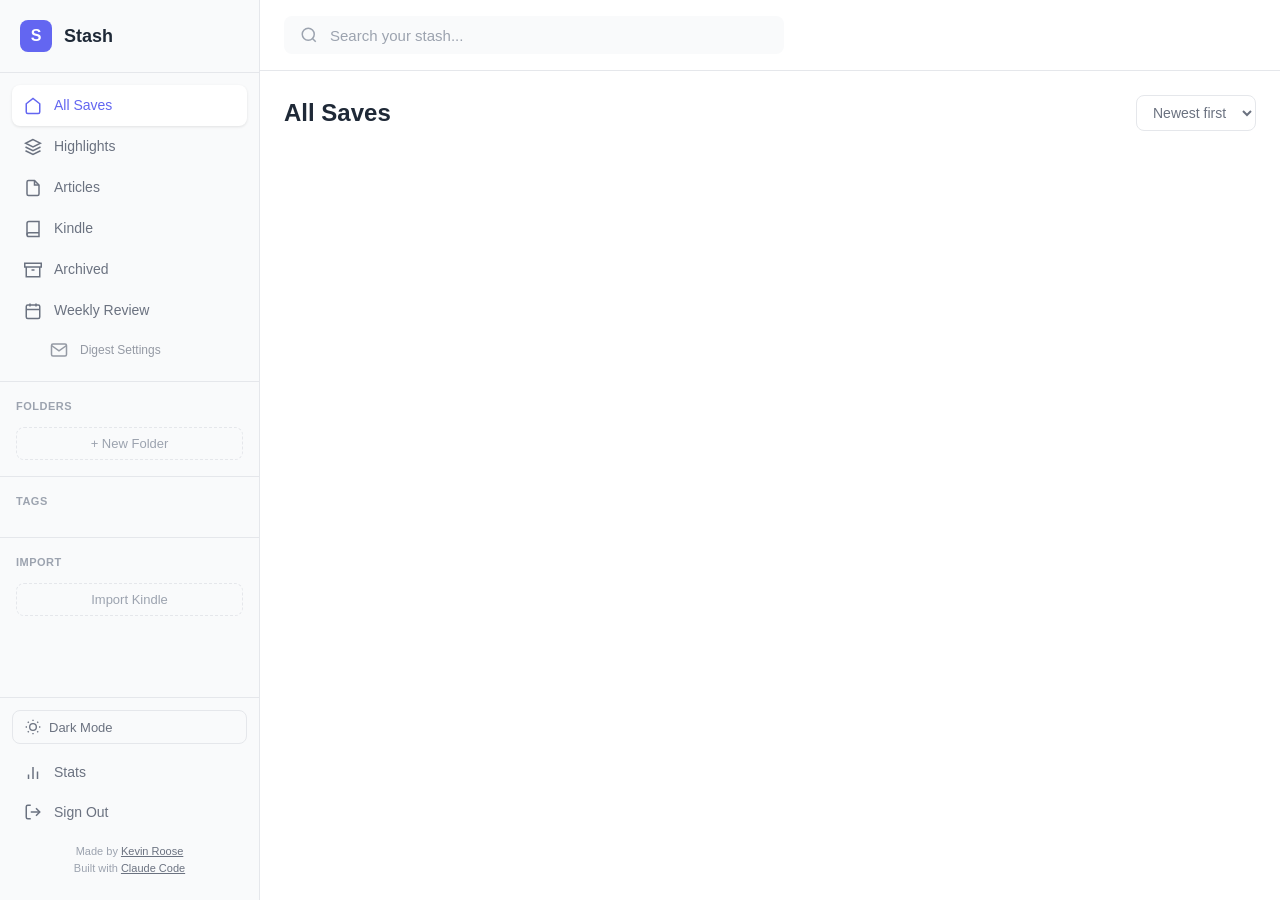
<file: web/index.html>
<!DOCTYPE html>
<html lang="en">
<head>
  <meta charset="UTF-8">
  <meta name="viewport" content="width=device-width, initial-scale=1.0, viewport-fit=cover">
  <meta name="theme-color" content="#6366f1">
  <meta name="description" content="Your personal reading stash">

  <title>Stash</title>

  <!-- PWA -->
  <link rel="manifest" href="manifest.json">
  <link rel="apple-touch-icon" href="icons/icon192.png">

  <!-- Apply saved theme before render to prevent flash of light mode -->
  <script>(function(){const t=localStorage.getItem('stash-theme');if(t)document.documentElement.setAttribute('data-theme',t);})();</script>

  <!-- Styles -->
  <link rel="stylesheet" href="styles.css">

  <!-- Supabase (local copy for offline PWA support) -->
  <script src="supabase.js"></script>
  <!-- Markdown parser (local copy for offline PWA support) -->
  <script src="marked.min.js"></script>
</head>
<body>
  <div id="app">
    <!-- Auth Screen -->
    <div id="auth-screen" class="screen">
      <div class="auth-container">
        <div class="logo">
          <div class="logo-icon">S</div>
          <h1>Stash</h1>
          <p>Your personal reading stash</p>
        </div>

        <form id="auth-form">
          <input type="email" id="email" placeholder="Email" required>
          <input type="password" id="password" placeholder="Password" required>
          <button type="submit" class="btn primary" id="signin-btn">Sign In</button>
          <button type="button" class="btn secondary" id="signup-btn">Create Account</button>
        </form>
        <p id="auth-error" class="error"></p>
        <p id="auth-message" class="message"></p>
      </div>
    </div>

    <!-- Main App -->
    <div id="main-screen" class="screen hidden">
      <!-- Sidebar Overlay (for mobile) -->
      <div id="sidebar-overlay" class="sidebar-overlay"></div>

      <!-- Sidebar -->
      <aside class="sidebar">
        <div class="sidebar-header">
          <div class="logo-small">S</div>
          <span>Stash</span>
        </div>

        <nav class="nav">
          <a href="#" class="nav-item active" data-view="all">
            <svg width="18" height="18" viewBox="0 0 24 24" fill="none" stroke="currentColor" stroke-width="2">
              <path d="M3 9l9-7 9 7v11a2 2 0 0 1-2 2H5a2 2 0 0 1-2-2z"></path>
            </svg>
            All Saves
          </a>
          <a href="#" class="nav-item" data-view="highlights">
            <svg width="18" height="18" viewBox="0 0 24 24" fill="none" stroke="currentColor" stroke-width="2">
              <path d="M12 2L2 7l10 5 10-5-10-5z"></path>
              <path d="M2 17l10 5 10-5"></path>
              <path d="M2 12l10 5 10-5"></path>
            </svg>
            Highlights
          </a>
          <a href="#" class="nav-item" data-view="articles">
            <svg width="18" height="18" viewBox="0 0 24 24" fill="none" stroke="currentColor" stroke-width="2">
              <path d="M14 2H6a2 2 0 0 0-2 2v16a2 2 0 0 0 2 2h12a2 2 0 0 0 2-2V8z"></path>
              <polyline points="14 2 14 8 20 8"></polyline>
            </svg>
            Articles
          </a>
          <a href="#" class="nav-item" data-view="kindle">
            <svg width="18" height="18" viewBox="0 0 24 24" fill="none" stroke="currentColor" stroke-width="2">
              <path d="M4 19.5A2.5 2.5 0 0 1 6.5 17H20"></path>
              <path d="M6.5 2H20v20H6.5A2.5 2.5 0 0 1 4 19.5v-15A2.5 2.5 0 0 1 6.5 2z"></path>
            </svg>
            Kindle
          </a>
          <a href="#" class="nav-item" data-view="archived">
            <svg width="18" height="18" viewBox="0 0 24 24" fill="none" stroke="currentColor" stroke-width="2">
              <polyline points="21 8 21 21 3 21 3 8"></polyline>
              <rect x="1" y="3" width="22" height="5"></rect>
              <line x1="10" y1="12" x2="14" y2="12"></line>
            </svg>
            Archived
          </a>
          <a href="#" class="nav-item" data-view="weekly">
            <svg width="18" height="18" viewBox="0 0 24 24" fill="none" stroke="currentColor" stroke-width="2">
              <rect x="3" y="4" width="18" height="18" rx="2" ry="2"></rect>
              <line x1="16" y1="2" x2="16" y2="6"></line>
              <line x1="8" y1="2" x2="8" y2="6"></line>
              <line x1="3" y1="10" x2="21" y2="10"></line>
            </svg>
            Weekly Review
          </a>
          <button class="nav-item digest-settings-btn" id="digest-settings-btn">
            <svg width="18" height="18" viewBox="0 0 24 24" fill="none" stroke="currentColor" stroke-width="2">
              <path d="M4 4h16c1.1 0 2 .9 2 2v12c0 1.1-.9 2-2 2H4c-1.1 0-2-.9-2-2V6c0-1.1.9-2 2-2z"></path>
              <polyline points="22,6 12,13 2,6"></polyline>
            </svg>
            Digest Settings
          </button>
        </nav>

        <div class="nav-section">
          <h3>Folders</h3>
          <div id="folders-list"></div>
          <button class="add-folder-btn" id="add-folder-btn">+ New Folder</button>
        </div>

        <div class="nav-section">
          <h3>Tags</h3>
          <div id="tags-list" class="tags-cloud"></div>
        </div>

        <div class="nav-section">
          <h3>Import</h3>
          <button class="add-folder-btn" id="kindle-import-btn">Import Kindle</button>
        </div>

        <div class="sidebar-footer">
          <button class="theme-toggle" id="theme-toggle">
            <svg class="sun-icon" width="16" height="16" viewBox="0 0 24 24" fill="none" stroke="currentColor" stroke-width="2">
              <circle cx="12" cy="12" r="5"></circle>
              <line x1="12" y1="1" x2="12" y2="3"></line>
              <line x1="12" y1="21" x2="12" y2="23"></line>
              <line x1="4.22" y1="4.22" x2="5.64" y2="5.64"></line>
              <line x1="18.36" y1="18.36" x2="19.78" y2="19.78"></line>
              <line x1="1" y1="12" x2="3" y2="12"></line>
              <line x1="21" y1="12" x2="23" y2="12"></line>
              <line x1="4.22" y1="19.78" x2="5.64" y2="18.36"></line>
              <line x1="18.36" y1="5.64" x2="19.78" y2="4.22"></line>
            </svg>
            <svg class="moon-icon hidden" width="16" height="16" viewBox="0 0 24 24" fill="none" stroke="currentColor" stroke-width="2">
              <path d="M21 12.79A9 9 0 1 1 11.21 3 7 7 0 0 0 21 12.79z"></path>
            </svg>
            <span class="theme-label">Dark Mode</span>
          </button>
          <a href="#" class="nav-item" data-view="stats">
            <svg width="18" height="18" viewBox="0 0 24 24" fill="none" stroke="currentColor" stroke-width="2">
              <line x1="18" y1="20" x2="18" y2="10"></line>
              <line x1="12" y1="20" x2="12" y2="4"></line>
              <line x1="6" y1="20" x2="6" y2="14"></line>
            </svg>
            Stats
          </a>
          <button class="nav-item" id="signout-btn">
            <svg width="18" height="18" viewBox="0 0 24 24" fill="none" stroke="currentColor" stroke-width="2">
              <path d="M9 21H5a2 2 0 0 1-2-2V5a2 2 0 0 1 2-2h4"></path>
              <polyline points="16 17 21 12 16 7"></polyline>
              <line x1="21" y1="12" x2="9" y2="12"></line>
            </svg>
            Sign Out
          </button>
          <div class="credits">
            Made by <a href="https://kevinroose.com" target="_blank">Kevin Roose</a><br>
            Built with <a href="https://claude.ai/claude-code" target="_blank">Claude Code</a>
          </div>
        </div>
      </aside>

      <!-- Main Content -->
      <main class="main">
        <!-- Offline Banner -->
        <div id="offline-banner" class="offline-banner hidden">
          <svg width="16" height="16" viewBox="0 0 24 24" fill="none" stroke="currentColor" stroke-width="2">
            <line x1="1" y1="1" x2="23" y2="23"></line>
            <path d="M16.72 11.06A10.94 10.94 0 0 1 19 12.55"></path>
            <path d="M5 12.55a10.94 10.94 0 0 1 5.17-2.39"></path>
            <path d="M10.71 5.05A16 16 0 0 1 22.56 9"></path>
            <path d="M1.42 9a15.91 15.91 0 0 1 4.7-2.88"></path>
            <path d="M8.53 16.11a6 6 0 0 1 6.95 0"></path>
            <line x1="12" y1="20" x2="12.01" y2="20"></line>
          </svg>
          You're offline — showing cached saves
        </div>

        <!-- Header -->
        <header class="main-header">
          <div class="search-container">
            <svg width="18" height="18" viewBox="0 0 24 24" fill="none" stroke="currentColor" stroke-width="2">
              <circle cx="11" cy="11" r="8"></circle>
              <line x1="21" y1="21" x2="16.65" y2="16.65"></line>
            </svg>
            <input type="text" id="search-input" placeholder="Search your stash...">
          </div>
          <button class="btn icon" id="mobile-menu-btn">
            <svg width="20" height="20" viewBox="0 0 24 24" fill="none" stroke="currentColor" stroke-width="2">
              <line x1="3" y1="12" x2="21" y2="12"></line>
              <line x1="3" y1="6" x2="21" y2="6"></line>
              <line x1="3" y1="18" x2="21" y2="18"></line>
            </svg>
          </button>
        </header>

        <!-- Content Area -->
        <div class="content">
          <div class="content-header">
            <h2 id="view-title">All Saves</h2>
            <div class="view-controls">
              <select id="sort-select">
                <option value="created_at.desc">Newest first</option>
                <option value="created_at.asc">Oldest first</option>
                <option value="title.asc">Title A-Z</option>
              </select>
            </div>
          </div>

          <div id="saves-container" class="saves-grid">
            <!-- Saves will be loaded here -->
          </div>

          <div id="loading" class="loading hidden">
            <div class="spinner"></div>
          </div>

          <div id="empty-state" class="empty-state hidden">
            <div class="empty-icon">📚</div>
            <h3>No saves yet</h3>
            <p>Install the Chrome extension to start saving articles and highlights.</p>
          </div>
        </div>
      </main>

      <!-- Reading Pane (for viewing saved content) -->
      <aside id="reading-pane" class="reading-pane hidden">
        <div class="reading-header">
          <button class="btn icon" id="close-reading-btn">
            <svg width="20" height="20" viewBox="0 0 24 24" fill="none" stroke="currentColor" stroke-width="2">
              <line x1="18" y1="6" x2="6" y2="18"></line>
              <line x1="6" y1="6" x2="18" y2="18"></line>
            </svg>
          </button>
          <div class="reading-actions">
            <button class="btn icon" id="archive-btn" title="Archive">
              <svg width="18" height="18" viewBox="0 0 24 24" fill="none" stroke="currentColor" stroke-width="2">
                <polyline points="21 8 21 21 3 21 3 8"></polyline>
                <rect x="1" y="3" width="22" height="5"></rect>
              </svg>
            </button>
            <button class="btn icon" id="favorite-btn" title="Favorite">
              <svg width="18" height="18" viewBox="0 0 24 24" fill="none" stroke="currentColor" stroke-width="2">
                <path d="M20.84 4.61a5.5 5.5 0 0 0-7.78 0L12 5.67l-1.06-1.06a5.5 5.5 0 0 0-7.78 7.78l1.06 1.06L12 21.23l7.78-7.78 1.06-1.06a5.5 5.5 0 0 0 0-7.78z"></path>
              </svg>
            </button>
            <button class="btn icon" id="delete-btn" title="Delete">
              <svg width="18" height="18" viewBox="0 0 24 24" fill="none" stroke="currentColor" stroke-width="2">
                <polyline points="3 6 5 6 21 6"></polyline>
                <path d="M19 6v14a2 2 0 0 1-2 2H7a2 2 0 0 1-2-2V6m3 0V4a2 2 0 0 1 2-2h4a2 2 0 0 1 2 2v2"></path>
              </svg>
            </button>
            <button class="btn icon" id="text-size-btn" title="Change text size">
              <span id="text-size-label" style="font-size:13px;font-weight:700;letter-spacing:-0.5px;">A</span>
            </button>
            <a id="open-original-btn" href="#" target="_blank" class="btn icon" title="Open original">
              <svg width="18" height="18" viewBox="0 0 24 24" fill="none" stroke="currentColor" stroke-width="2">
                <path d="M18 13v6a2 2 0 0 1-2 2H5a2 2 0 0 1-2-2V8a2 2 0 0 1 2-2h6"></path>
                <polyline points="15 3 21 3 21 9"></polyline>
                <line x1="10" y1="14" x2="21" y2="3"></line>
              </svg>
            </a>
          </div>
        </div>
        <div class="reading-progress-bar">
          <div class="reading-progress-fill" id="reading-progress-fill"></div>
        </div>
        <div class="reading-content" id="reading-content">
          <div id="reading-meta" class="reading-meta"></div>
          <!-- Audio Player -->
          <div id="audio-player" class="audio-player hidden">
            <button class="audio-play-btn" id="audio-play-btn" title="Play audio">
              <svg class="play-icon" width="20" height="20" viewBox="0 0 24 24" fill="currentColor">
                <polygon points="5 3 19 12 5 21 5 3"></polygon>
              </svg>
              <svg class="pause-icon hidden" width="20" height="20" viewBox="0 0 24 24" fill="currentColor">
                <rect x="6" y="4" width="4" height="16"></rect>
                <rect x="14" y="4" width="4" height="16"></rect>
              </svg>
            </button>
            <div class="audio-progress-container">
              <div class="audio-time" id="audio-current">0:00</div>
              <div class="audio-progress-bar" id="audio-progress-bar">
                <div class="audio-progress" id="audio-progress"></div>
              </div>
              <div class="audio-time" id="audio-duration">0:00</div>
            </div>
            <select class="audio-speed" id="audio-speed" title="Playback speed">
              <option value="0.75">0.75x</option>
              <option value="1" selected>1x</option>
              <option value="1.25">1.25x</option>
              <option value="1.5">1.5x</option>
              <option value="2">2x</option>
            </select>
          </div>
          <div id="audio-generating" class="audio-generating hidden">
            <div class="audio-generating-spinner"></div>
            <span>Generating audio...</span>
          </div>
          <h1 id="reading-title"></h1>
          <div id="reading-body" class="reading-body"></div>
        </div>
        <div class="reading-tags">
          <div id="reading-tags-list"></div>
          <button class="add-tag-btn" id="add-tag-btn">+ Add tag</button>
        </div>
      </aside>
    </div>

    <!-- Stats Screen -->
    <div id="stats-screen" class="screen hidden">
      <!-- Will be populated by JS -->
    </div>

    <!-- Kindle Import Modal -->
    <div id="kindle-import-modal" class="modal hidden">
      <div class="modal-overlay"></div>
      <div class="modal-content">
        <div class="modal-header">
          <h2>Import Kindle Highlights</h2>
          <button class="btn icon modal-close-btn">
            <svg width="20" height="20" viewBox="0 0 24 24" fill="none" stroke="currentColor" stroke-width="2">
              <line x1="18" y1="6" x2="6" y2="18"></line>
              <line x1="6" y1="6" x2="18" y2="18"></line>
            </svg>
          </button>
        </div>
        <div class="modal-body">
          <div id="kindle-dropzone" class="dropzone">
            <div class="dropzone-content">
              <svg width="48" height="48" viewBox="0 0 24 24" fill="none" stroke="currentColor" stroke-width="1.5">
                <path d="M21 15v4a2 2 0 0 1-2 2H5a2 2 0 0 1-2-2v-4"></path>
                <polyline points="17 8 12 3 7 8"></polyline>
                <line x1="12" y1="3" x2="12" y2="15"></line>
              </svg>
              <p>Drag and drop your <strong>My Clippings.txt</strong> file here</p>
              <span class="dropzone-hint">or click to browse</span>
            </div>
            <input type="file" id="kindle-file-input" accept=".txt" hidden>
          </div>
          <p class="import-help">
            Find this file on your Kindle device at <code>/documents/My Clippings.txt</code>
          </p>
          <div id="kindle-import-preview" class="import-preview hidden">
            <div class="import-stats">
              <div class="import-stat">
                <span class="import-stat-value" id="import-total">0</span>
                <span class="import-stat-label">highlights found</span>
              </div>
              <div class="import-stat">
                <span class="import-stat-value" id="import-books">0</span>
                <span class="import-stat-label">books</span>
              </div>
              <div class="import-stat">
                <span class="import-stat-value" id="import-duplicates">0</span>
                <span class="import-stat-label">duplicates</span>
              </div>
            </div>
            <div class="import-books-list" id="import-books-list"></div>
          </div>
        </div>
        <div class="modal-footer hidden" id="kindle-import-footer">
          <button class="btn secondary" id="kindle-cancel-btn">Cancel</button>
          <button class="btn primary" id="kindle-confirm-btn">Import Highlights</button>
        </div>
      </div>
    </div>

    <!-- Digest Settings Modal -->
    <div id="digest-modal" class="modal hidden">
      <div class="modal-overlay"></div>
      <div class="modal-content digest-modal-content">
        <div class="modal-header">
          <h2>Weekly Digest Email</h2>
          <button class="btn icon modal-close-btn">
            <svg width="20" height="20" viewBox="0 0 24 24" fill="none" stroke="currentColor" stroke-width="2">
              <line x1="18" y1="6" x2="6" y2="18"></line>
              <line x1="6" y1="6" x2="18" y2="18"></line>
            </svg>
          </button>
        </div>
        <div class="modal-body">
          <p class="digest-description">Get a weekly email with summaries of everything you saved, plus random Kindle highlights to revisit.</p>

          <div class="digest-form">
            <div class="form-group">
              <label class="toggle-label">
                <input type="checkbox" id="digest-enabled">
                <span class="toggle-switch"></span>
                <span>Enable weekly digest</span>
              </label>
            </div>

            <div class="form-group" id="digest-options">
              <label for="digest-email">Email address</label>
              <input type="email" id="digest-email" placeholder="your@email.com">
            </div>

            <div class="form-group" id="digest-schedule-group">
              <label>Send every</label>
              <div class="schedule-row">
                <select id="digest-day">
                  <option value="0">Sunday</option>
                  <option value="1">Monday</option>
                  <option value="2">Tuesday</option>
                  <option value="3">Wednesday</option>
                  <option value="4">Thursday</option>
                  <option value="5">Friday</option>
                  <option value="6">Saturday</option>
                </select>
                <span>at</span>
                <select id="digest-hour">
                  <option value="6">6:00 AM</option>
                  <option value="7">7:00 AM</option>
                  <option value="8">8:00 AM</option>
                  <option value="9">9:00 AM</option>
                  <option value="10">10:00 AM</option>
                  <option value="11">11:00 AM</option>
                  <option value="12">12:00 PM</option>
                  <option value="17">5:00 PM</option>
                  <option value="18">6:00 PM</option>
                  <option value="19">7:00 PM</option>
                  <option value="20">8:00 PM</option>
                </select>
                <span class="timezone-hint">(UTC)</span>
              </div>
            </div>

            <div id="digest-status" class="digest-status hidden"></div>
          </div>
        </div>
        <div class="modal-footer">
          <button class="btn secondary" id="digest-cancel-btn">Cancel</button>
          <button class="btn primary" id="digest-save-btn">Save Settings</button>
        </div>
      </div>
    </div>
  </div>

  <!-- Config -->
  <script src="config.js"></script>
  <script src="app.js"></script>

  <!-- Register Service Worker -->
  <script>
    if ('serviceWorker' in navigator) {
      navigator.serviceWorker.register('/sw.js');
    }
  </script>
</body>
</html>
</file>
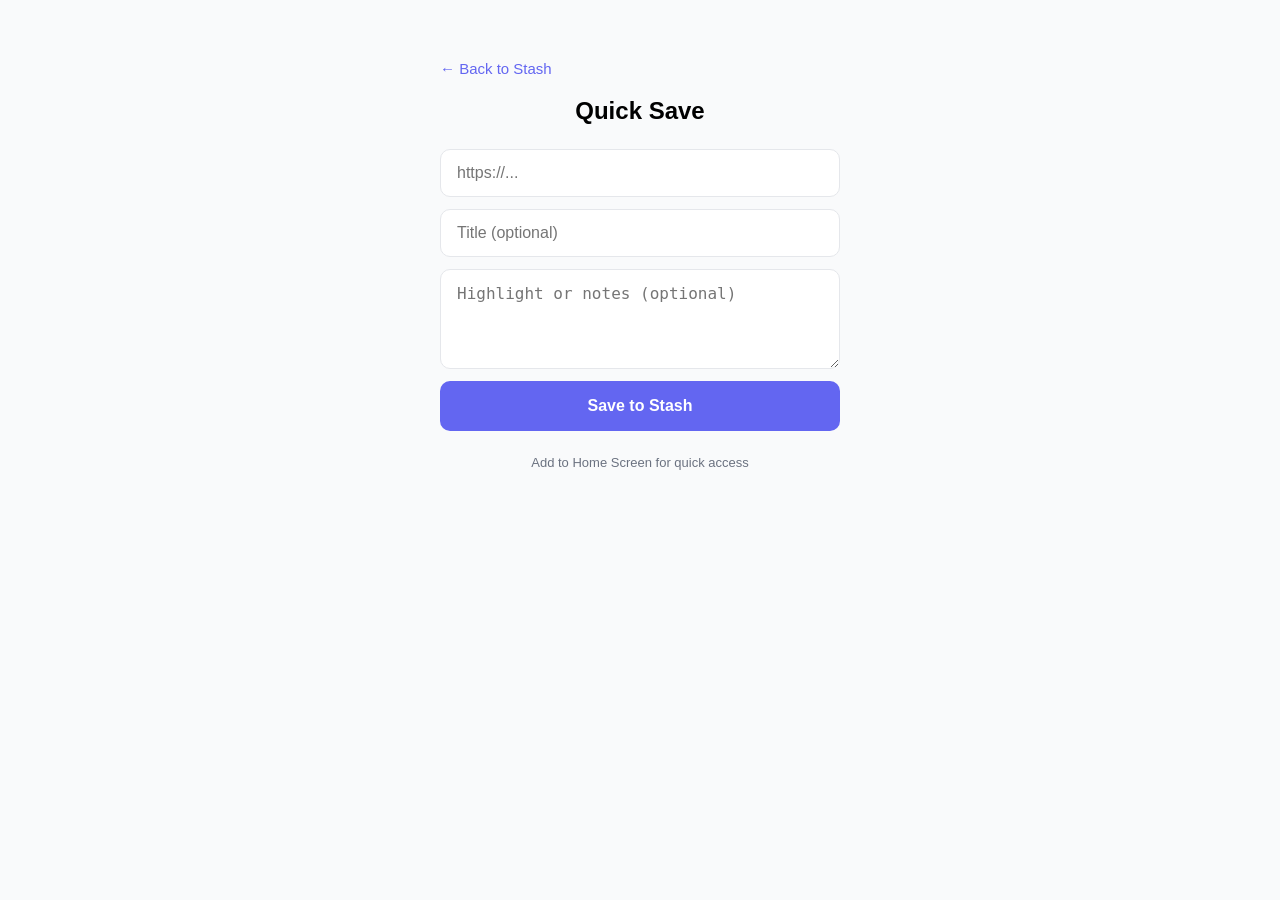
<file: web/save.html>
<!DOCTYPE html>
<html lang="en">
<head>
  <meta charset="UTF-8">
  <meta name="viewport" content="width=device-width, initial-scale=1.0">
  <meta name="apple-mobile-web-app-capable" content="yes">
  <meta name="apple-mobile-web-app-status-bar-style" content="black-translucent">
  <title>Quick Save - Stash</title>
  <script>(function(){const t=localStorage.getItem("stash-theme");if(t)document.documentElement.setAttribute("data-theme",t);})();</script>
  <style>
    * { margin: 0; padding: 0; box-sizing: border-box; }
    body {
      font-family: -apple-system, BlinkMacSystemFont, 'Segoe UI', Roboto, sans-serif;
      background: #f9fafb;
      min-height: 100vh;
      padding: 20px;
    }
    .container {
      max-width: 400px;
      margin: 0 auto;
      padding-top: 40px;
    }
    h1 {
      font-size: 24px;
      margin-bottom: 24px;
      text-align: center;
    }
    .form {
      display: flex;
      flex-direction: column;
      gap: 12px;
    }
    input, textarea {
      padding: 14px 16px;
      border: 1px solid #e5e7eb;
      border-radius: 10px;
      font-size: 16px;
      -webkit-appearance: none;
    }
    input:focus, textarea:focus {
      outline: none;
      border-color: #6366f1;
    }
    textarea {
      min-height: 100px;
      resize: vertical;
    }
    .btn {
      padding: 16px;
      background: #6366f1;
      color: white;
      border: none;
      border-radius: 10px;
      font-size: 16px;
      font-weight: 600;
      cursor: pointer;
      -webkit-appearance: none;
    }
    .btn:active { background: #4f46e5; }
    .btn:disabled { opacity: 0.6; }
    .status {
      text-align: center;
      padding: 12px;
      border-radius: 8px;
      margin-top: 16px;
      display: none;
    }
    .status.success {
      display: block;
      background: #d1fae5;
      color: #065f46;
    }
    .status.error {
      display: block;
      background: #fee2e2;
      color: #991b1b;
    }
    .back-link {
      display: none;
      text-align: center;
      margin-top: 16px;
    }
    .back-link a {
      color: #6366f1;
      text-decoration: none;
      font-size: 15px;
      font-weight: 500;
    }
    .hint {
      font-size: 13px;
      color: #6b7280;
      text-align: center;
      margin-top: 24px;
    }

    [data-theme='dark'] body { background: #1a1a2e; color: #e5e7eb; }
    [data-theme='dark'] input,
    [data-theme='dark'] textarea { background: #2d2d44; border-color: #4b4b6b; color: #e5e7eb; }
    [data-theme='dark'] .hint { color: #9ca3af; }
    [data-theme='dark'] .back-link a { color: #818cf8; }
  </style>
</head>
<body>
  <div class="container">
    <a href="#" onclick="event.preventDefault();window.location.replace('/?from=save');" style="display:inline-block;margin-bottom:20px;color:#6366f1;text-decoration:none;font-size:15px;font-weight:500;">← Back to Stash</a>
    <h1>Quick Save</h1>
    <form class="form" id="save-form">
      <input type="url" id="url" placeholder="https://..." required>
      <input type="text" id="title" placeholder="Title (optional)">
      <textarea id="highlight" placeholder="Highlight or notes (optional)"></textarea>
      <button type="submit" class="btn" id="save-btn">Save to Stash</button>
    </form>
    <div class="status" id="status"></div>
    <div class="back-link" id="back-link">
        <a href="#" onclick="event.preventDefault();window.location.replace('/?from=save');">← Back to Stash</a>
      </div>
      <p class="hint">Add to Home Screen for quick access</p>
  </div>

  <script>
    const CONFIG = {
      SUPABASE_URL: 'https://fczfjrgxytiwpokdklxm.supabase.co',
      SUPABASE_ANON_KEY: 'eyJhbGciOiJIUzI1NiIsInR5cCI6IkpXVCJ9.eyJpc3MiOiJzdXBhYmFzZSIsInJlZiI6ImZjemZqcmd4eXRpd3Bva2RrbHhtIiwicm9sZSI6ImFub24iLCJpYXQiOjE3NzMwNzA3NzcsImV4cCI6MjA4ODY0Njc3N30.Ag65xJZKYqC8FCG160f--Yx02BSl51sOPF-o6l0kAUo',
      USER_ID: '7dfa5d6e-040d-4494-89dc-d4a807568cec',
    };

    document.getElementById('save-form').addEventListener('submit', async (e) => {
      e.preventDefault();

      const btn = document.getElementById('save-btn');
      const status = document.getElementById('status');
      const url = document.getElementById('url').value.trim();
      const title = document.getElementById('title').value.trim();
      const highlight = document.getElementById('highlight').value.trim();

      btn.disabled = true;
      btn.textContent = 'Saving...';
      status.className = 'status';

      try {
        // If it's a highlight, save directly; otherwise use API route to fetch metadata
        if (highlight) {
          const res = await fetch(`${CONFIG.SUPABASE_URL}/rest/v1/saves`, {
            method: 'POST',
            headers: {
              'apikey': CONFIG.SUPABASE_ANON_KEY,
              'Authorization': `Bearer ${CONFIG.SUPABASE_ANON_KEY}`,
              'Content-Type': 'application/json',
              'Prefer': 'return=minimal',
            },
            body: JSON.stringify({
              user_id: CONFIG.USER_ID,
              url: url,
              title: title || new URL(url).hostname,
              site_name: new URL(url).hostname.replace('www.', ''),
              highlight: highlight,
              source: 'mobile-share',
            }),
          });
          if (!res.ok) throw new Error('Save failed');
        } else {
          // Server-side fetch + metadata extraction via Vercel API
          const res = await fetch('/api/save', {
            method: 'POST',
            headers: { 'Content-Type': 'application/json' },
            body: JSON.stringify({ url, title }),
          });
          if (!res.ok) throw new Error('Save failed');
          const result = await res.json();
          if (result.title && !title) document.getElementById('title').value = result.title;
        }

        status.textContent = 'Saved!';
        document.getElementById('back-link').style.display = 'block';
        status.className = 'status success';
        document.getElementById('url').value = '';
        document.getElementById('title').value = '';
        document.getElementById('highlight').value = '';
      } catch (err) {
        status.textContent = 'Failed to save. Check the URL.';
        status.className = 'status error';
      }

      btn.disabled = false;
      btn.textContent = 'Save to Stash';
    });

    // Pre-fill from Web Share Target query params (Android share sheet)
    const params = new URLSearchParams(window.location.search);
    const sharedUrl = params.get("url") || params.get("text") || "";
    const sharedTitle = params.get("title") || "";
    if (sharedUrl.startsWith("http")) document.getElementById("url").value = sharedUrl;
    if (sharedTitle) document.getElementById("title").value = sharedTitle;

    // Auto-paste from clipboard on focus (if permitted)
    document.getElementById('url').addEventListener('focus', async () => {
      const urlInput = document.getElementById('url');
      if (urlInput.value) return;
      try {
        const text = await navigator.clipboard.readText();
        if (text.startsWith('http')) {
          urlInput.value = text;
        }
      } catch (e) {}
    });
  </script>
</body>
</html>
</file>
<file: web/styles.css>
/* CSS Variables */
:root {
  --primary: #6366f1;
  --primary-dark: #4f46e5;
  --primary-light: #818cf8;
  --bg: #ffffff;
  --bg-secondary: #f9fafb;
  --bg-tertiary: #f3f4f6;
  --text: #1f2937;
  --text-secondary: #6b7280;
  --text-muted: #9ca3af;
  --border: #e5e7eb;
  --success: #10b981;
  --warning: #f59e0b;
  --danger: #ef4444;
  --shadow: 0 1px 3px rgba(0,0,0,0.1);
  --shadow-lg: 0 10px 40px rgba(0,0,0,0.1);
  --radius: 8px;
  --radius-lg: 12px;
  --sidebar-width: 260px;
  --reading-pane-width: 500px;
}

/* Dark Mode */
[data-theme="dark"] {
  --primary: #818cf8;
  --primary-dark: #6366f1;
  --primary-light: #a5b4fc;
  --bg: #111827;
  --bg-secondary: #1f2937;
  --bg-tertiary: #374151;
  --text: #f9fafb;
  --text-secondary: #d1d5db;
  --text-muted: #9ca3af;
  --border: #374151;
  --shadow: 0 1px 3px rgba(0,0,0,0.3);
  --shadow-lg: 0 10px 40px rgba(0,0,0,0.4);
}

[data-theme="dark"] .save-card,
[data-theme="dark"] .stat-card,
[data-theme="dark"] .kindle-book-card,
[data-theme="dark"] .modal-content {
  background: var(--bg-secondary);
}

[data-theme="dark"] .nav-item.active {
  background: var(--bg-tertiary);
}

[data-theme="dark"] .auth-container {
  background: var(--bg-secondary);
}

[data-theme="dark"] .view-controls select {
  background: var(--bg-secondary);
  color: var(--text);
}

[data-theme="dark"] .save-card-highlight {
  background: rgba(245, 158, 11, 0.2);
}

[data-theme="dark"] .kindle-highlight-snippet {
  background: rgba(245, 158, 11, 0.15);
}

[data-theme="dark"] .kindle-stats {
  background: linear-gradient(135deg, rgba(245, 158, 11, 0.2) 0%, rgba(251, 191, 36, 0.15) 100%);
}

[data-theme="dark"] .reading-pane {
  background: var(--bg);
}

/* Dark mode toggle button */
.theme-toggle {
  display: flex;
  align-items: center;
  gap: 8px;
  padding: 8px 12px;
  background: none;
  border: 1px solid var(--border);
  border-radius: var(--radius);
  color: var(--text-secondary);
  font-size: 13px;
  cursor: pointer;
  transition: all 0.15s;
  width: 100%;
  margin-bottom: 8px;
}

.theme-toggle:hover {
  background: var(--bg-tertiary);
  color: var(--text);
}

/* Reset */
*, *::before, *::after {
  margin: 0;
  padding: 0;
  box-sizing: border-box;
}

body {
  font-family: -apple-system, BlinkMacSystemFont, 'Segoe UI', Roboto, Oxygen, Ubuntu, sans-serif;
  font-size: 15px;
  color: var(--text);
  background: var(--bg);
  line-height: 1.5;
}

a {
  color: inherit;
  text-decoration: none;
}

button {
  font-family: inherit;
  cursor: pointer;
}

input, select {
  font-family: inherit;
  font-size: inherit;
}

.hidden {
  display: none !important;
}

/* Screens */
.screen {
  min-height: 100vh;
}

/* Auth Screen */
#auth-screen {
  display: flex;
  align-items: center;
  justify-content: center;
  background: linear-gradient(135deg, var(--primary) 0%, var(--primary-dark) 100%);
}

.auth-container {
  background: white;
  padding: 48px;
  border-radius: var(--radius-lg);
  box-shadow: var(--shadow-lg);
  width: 100%;
  max-width: 400px;
}

.logo {
  text-align: center;
  margin-bottom: 32px;
}

.logo-icon {
  width: 64px;
  height: 64px;
  background: var(--primary);
  color: white;
  font-size: 32px;
  font-weight: 700;
  border-radius: 16px;
  display: inline-flex;
  align-items: center;
  justify-content: center;
  margin-bottom: 16px;
}

.logo h1 {
  font-size: 28px;
  font-weight: 700;
  color: var(--text);
}

.logo p {
  color: var(--text-secondary);
  margin-top: 4px;
}

#auth-form {
  display: flex;
  flex-direction: column;
  gap: 12px;
}

#auth-form input {
  padding: 12px 16px;
  border: 1px solid var(--border);
  border-radius: var(--radius);
  font-size: 15px;
  transition: border-color 0.15s;
}

#auth-form input:focus {
  outline: none;
  border-color: var(--primary);
}

.error {
  color: var(--danger);
  font-size: 14px;
  margin-top: 12px;
  text-align: center;
}

.message {
  color: var(--success);
  font-size: 14px;
  margin-top: 12px;
  text-align: center;
}

/* Buttons */
.btn {
  display: inline-flex;
  align-items: center;
  justify-content: center;
  gap: 8px;
  padding: 12px 20px;
  border: none;
  border-radius: var(--radius);
  font-size: 15px;
  font-weight: 500;
  transition: all 0.15s;
}

.btn.primary {
  background: var(--primary);
  color: white;
}

.btn.primary:hover {
  background: var(--primary-dark);
}

.btn.secondary {
  background: var(--bg-tertiary);
  color: var(--text);
}

.btn.secondary:hover {
  background: var(--border);
}

.btn.icon {
  padding: 8px;
  background: transparent;
  color: var(--text-secondary);
}

.btn.icon:hover {
  background: var(--bg-tertiary);
  color: var(--text);
}

/* Main Screen Layout */
#main-screen {
  display: flex;
  height: 100vh;
  overflow: hidden;
}

/* Sidebar */
.sidebar {
  width: var(--sidebar-width);
  background: var(--bg-secondary);
  border-right: 1px solid var(--border);
  display: flex;
  flex-direction: column;
  flex-shrink: 0;
  overflow-y: auto;
}

.sidebar-header {
  display: flex;
  align-items: center;
  gap: 12px;
  padding: 20px;
  border-bottom: 1px solid var(--border);
}

.logo-small {
  width: 32px;
  height: 32px;
  background: var(--primary);
  color: white;
  font-size: 16px;
  font-weight: 700;
  border-radius: 8px;
  display: flex;
  align-items: center;
  justify-content: center;
}

.sidebar-header span {
  font-size: 18px;
  font-weight: 600;
}

/* Navigation */
.nav {
  padding: 12px;
}

.nav-item {
  display: flex;
  align-items: center;
  gap: 12px;
  padding: 10px 12px;
  border-radius: var(--radius);
  color: var(--text-secondary);
  transition: all 0.15s;
  border: none;
  background: none;
  width: 100%;
  text-align: left;
  font-size: 14px;
}

.nav-item:hover {
  background: var(--bg-tertiary);
  color: var(--text);
}

.nav-item.active {
  background: white;
  color: var(--primary);
  box-shadow: var(--shadow);
}

.nav-section {
  padding: 16px;
  border-top: 1px solid var(--border);
}

.nav-section h3 {
  font-size: 11px;
  font-weight: 600;
  text-transform: uppercase;
  letter-spacing: 0.5px;
  color: var(--text-muted);
  margin-bottom: 12px;
}

.add-folder-btn {
  display: block;
  width: 100%;
  padding: 8px;
  background: none;
  border: 1px dashed var(--border);
  border-radius: var(--radius);
  color: var(--text-muted);
  font-size: 13px;
  margin-top: 8px;
  transition: all 0.15s;
}

.add-folder-btn:hover {
  border-color: var(--primary);
  color: var(--primary);
}

.tags-cloud {
  display: flex;
  flex-wrap: wrap;
  gap: 6px;
}

.tag {
  display: inline-flex;
  align-items: center;
  padding: 4px 10px;
  background: var(--bg-tertiary);
  border-radius: 20px;
  font-size: 12px;
  color: var(--text-secondary);
  cursor: pointer;
  transition: all 0.15s;
}

.tag:hover {
  background: var(--primary);
  color: white;
}

.sidebar-footer {
  margin-top: auto;
  padding: 12px;
  border-top: 1px solid var(--border);
}

/* Main Content */
.main {
  flex: 1;
  display: flex;
  flex-direction: column;
  overflow: hidden;
}

.main-header {
  display: flex;
  align-items: center;
  gap: 16px;
  padding: 16px 24px;
  border-bottom: 1px solid var(--border);
}

.search-container {
  flex: 1;
  display: flex;
  align-items: center;
  gap: 12px;
  padding: 10px 16px;
  background: var(--bg-secondary);
  border-radius: var(--radius);
  max-width: 500px;
}

.search-container svg {
  color: var(--text-muted);
  flex-shrink: 0;
}

.search-container input {
  flex: 1;
  border: none;
  background: none;
  font-size: 15px;
  color: var(--text);
}

.search-container input:focus {
  outline: none;
}

.search-container input::placeholder {
  color: var(--text-muted);
}

#mobile-menu-btn {
  display: none;
}

/* Content Area */
.content {
  flex: 1;
  overflow-y: auto;
  padding: 24px;
}

.content-header {
  display: flex;
  align-items: center;
  justify-content: space-between;
  margin-bottom: 24px;
}

.content-header h2 {
  font-size: 24px;
  font-weight: 600;
}

.view-controls select {
  padding: 8px 12px;
  border: 1px solid var(--border);
  border-radius: var(--radius);
  background: white;
  font-size: 14px;
  color: var(--text-secondary);
}

/* Saves Grid */
.saves-grid {
  display: grid;
  grid-template-columns: repeat(auto-fill, minmax(300px, 1fr));
  gap: 16px;
}

.save-card {
  background: white;
  border: 1px solid var(--border);
  border-radius: var(--radius-lg);
  overflow: hidden;
  cursor: pointer;
  transition: all 0.15s;
}

.save-card:hover {
  box-shadow: var(--shadow-lg);
  transform: translateY(-2px);
}

.save-card.highlight {
  border-left: 4px solid var(--warning);
}

.save-card-image {
  width: 100%;
  height: 140px;
  background: var(--bg-tertiary);
  object-fit: cover;
}

.save-card-content {
  padding: 16px;
}

.save-card-site {
  font-size: 12px;
  color: var(--text-muted);
  margin-bottom: 8px;
  display: flex;
  align-items: center;
  gap: 6px;
}

.save-card-title {
  font-size: 16px;
  font-weight: 600;
  color: var(--text);
  margin-bottom: 8px;
  display: -webkit-box;
  -webkit-line-clamp: 2;
  -webkit-box-orient: vertical;
  overflow: hidden;
}

.save-card-excerpt {
  font-size: 14px;
  color: var(--text-secondary);
  display: -webkit-box;
  -webkit-line-clamp: 3;
  -webkit-box-orient: vertical;
  overflow: hidden;
}

.save-card-highlight {
  font-size: 15px;
  color: var(--text);
  font-style: italic;
  background: #fef3c7;
  padding: 12px;
  border-radius: var(--radius);
  margin-bottom: 12px;
}

.save-card-meta {
  display: flex;
  align-items: center;
  justify-content: space-between;
  margin-top: 12px;
  padding-top: 12px;
  border-top: 1px solid var(--border);
}

.save-card-date {
  font-size: 12px;
  color: var(--text-muted);
}

.save-card-tags {
  display: flex;
  gap: 4px;
}

/* Loading & Empty States */
.loading {
  display: flex;
  align-items: center;
  justify-content: center;
  padding: 48px;
}

.spinner {
  width: 32px;
  height: 32px;
  border: 3px solid var(--border);
  border-top-color: var(--primary);
  border-radius: 50%;
  animation: spin 0.8s linear infinite;
}

@keyframes spin {
  to { transform: rotate(360deg); }
}

.empty-state {
  text-align: center;
  padding: 64px 24px;
}

.empty-icon {
  font-size: 64px;
  margin-bottom: 16px;
}

.empty-state h3 {
  font-size: 20px;
  margin-bottom: 8px;
}

.empty-state p {
  color: var(--text-secondary);
}

/* Reading Pane */
.reading-pane {
  width: var(--reading-pane-width);
  background: white;
  border-left: 1px solid var(--border);
  display: flex;
  flex-direction: column;
  flex-shrink: 0;
}

.reading-header {
  display: flex;
  align-items: center;
  justify-content: space-between;
  padding: 16px;
  border-bottom: 1px solid var(--border);
}

.reading-actions {
  display: flex;
  gap: 4px;
}

.reading-content {
  flex: 1;
  overflow-y: auto;
  padding: 24px;
}

.reading-meta {
  font-size: 13px;
  color: var(--text-muted);
  margin-bottom: 16px;
}

/* Audio Player */
.audio-player {
  display: flex;
  align-items: center;
  gap: 12px;
  padding: 12px 16px;
  background: linear-gradient(135deg, #f0fdf4 0%, #dcfce7 100%);
  border-radius: var(--radius-lg);
  margin-bottom: 20px;
}

[data-theme="dark"] .audio-player {
  background: linear-gradient(135deg, rgba(16, 185, 129, 0.15) 0%, rgba(34, 197, 94, 0.1) 100%);
}

.audio-play-btn {
  width: 44px;
  height: 44px;
  border-radius: 50%;
  background: var(--primary);
  color: white;
  border: none;
  cursor: pointer;
  display: flex;
  align-items: center;
  justify-content: center;
  flex-shrink: 0;
  transition: all 0.15s;
}

.audio-play-btn:hover {
  background: var(--primary-dark);
  transform: scale(1.05);
}

.audio-play-btn svg.hidden {
  display: none;
}

.audio-progress-container {
  flex: 1;
  display: flex;
  align-items: center;
  gap: 10px;
}

.audio-progress-bar {
  flex: 1;
  height: 6px;
  background: rgba(0, 0, 0, 0.1);
  border-radius: 3px;
  cursor: pointer;
  position: relative;
}

.audio-progress {
  height: 100%;
  background: var(--primary);
  border-radius: 3px;
  width: 0%;
  transition: width 0.1s linear;
}

.audio-time {
  font-size: 12px;
  color: var(--text-secondary);
  font-variant-numeric: tabular-nums;
  min-width: 36px;
}

.audio-speed {
  padding: 4px 8px;
  border: 1px solid rgba(0, 0, 0, 0.1);
  border-radius: var(--radius);
  background: white;
  font-size: 12px;
  color: var(--text-secondary);
  cursor: pointer;
}

.audio-generating {
  display: flex;
  align-items: center;
  gap: 10px;
  padding: 12px 16px;
  background: linear-gradient(135deg, #fef3c7 0%, #fde68a 100%);
  border-radius: var(--radius-lg);
  margin-bottom: 20px;
  font-size: 14px;
  color: #92400e;
}

[data-theme="dark"] .audio-generating {
  background: linear-gradient(135deg, rgba(245, 158, 11, 0.2) 0%, rgba(251, 191, 36, 0.15) 100%);
  color: #fcd34d;
}

.audio-generating-spinner {
  width: 18px;
  height: 18px;
  border: 2px solid #fcd34d;
  border-top-color: #d97706;
  border-radius: 50%;
  animation: spin 0.8s linear infinite;
}

@media (max-width: 768px) {
  .audio-player {
    padding: 10px 12px;
    gap: 10px;
  }

  .audio-play-btn {
    width: 40px;
    height: 40px;
  }

  .audio-time {
    font-size: 11px;
    min-width: 32px;
  }

  .audio-speed {
    padding: 3px 6px;
    font-size: 11px;
  }
}

#reading-title {
  font-size: 28px;
  font-weight: 700;
  line-height: 1.3;
  margin-bottom: 24px;
}

.reading-body {
  font-size: var(--reading-font-size, 16px);
  line-height: 1.8;
  color: var(--text);
}

/* Text size variants applied to reading-content */
.reading-content.text-medium { --reading-font-size: 19px; }
.reading-content.text-large  { --reading-font-size: 22px; }

.reading-body p {
  margin-bottom: 16px;
}

.reading-body a {
  color: var(--primary);
  text-decoration: underline;
}

.reading-body a:hover {
  color: var(--primary-dark);
}

.reading-body strong {
  font-weight: 600;
}

.reading-body em {
  font-style: italic;
}

.reading-body code {
  background: var(--bg-tertiary);
  padding: 2px 6px;
  border-radius: 4px;
  font-family: 'SF Mono', Monaco, Consolas, monospace;
  font-size: 14px;
}

.reading-body pre {
  background: var(--bg-tertiary);
  padding: 16px;
  border-radius: var(--radius);
  overflow-x: auto;
  margin: 16px 0;
}

.reading-body pre code {
  background: none;
  padding: 0;
}

.reading-body blockquote {
  border-left: 4px solid var(--primary);
  padding-left: 16px;
  margin: 16px 0;
  color: var(--text-secondary);
  font-style: italic;
}

.reading-body ul, .reading-body ol {
  margin: 16px 0;
  padding-left: 24px;
}

.reading-body li {
  margin-bottom: 8px;
}

.reading-body h1, .reading-body h2, .reading-body h3,
.reading-body h4, .reading-body h5, .reading-body h6 {
  font-weight: 600;
  margin: 24px 0 12px;
  line-height: 1.3;
}

.reading-body h1 { font-size: 24px; }
.reading-body h2 { font-size: 20px; }
.reading-body h3 { font-size: 18px; }

.reading-body img {
  max-width: 100%;
  height: auto;
  border-radius: var(--radius);
  margin: 16px 0;
}

.save-card {
  position: relative;
}

.reading-tags {
  padding: 16px;
  border-top: 1px solid var(--border);
  display: flex;
  align-items: center;
  flex-wrap: wrap;
  gap: 8px;
}

.add-tag-btn {
  padding: 4px 12px;
  background: none;
  border: 1px dashed var(--border);
  border-radius: 20px;
  font-size: 12px;
  color: var(--text-muted);
}

.add-tag-btn:hover {
  border-color: var(--primary);
  color: var(--primary);
}

/* Mobile Responsive */
@media (max-width: 1024px) {
  .reading-pane {
    position: fixed;
    right: 0;
    top: 0;
    bottom: 0;
    z-index: 100;
    box-shadow: var(--shadow-lg);
  }
}

@media (max-width: 768px) {
  /* Prevent text size adjustment on rotation */
  html {
    -webkit-text-size-adjust: 100%;
  }

  /* Safe area for iPhone notch */
  body {
    padding: env(safe-area-inset-top) env(safe-area-inset-right) env(safe-area-inset-bottom) env(safe-area-inset-left);
  }

  .sidebar {
    position: fixed;
    left: -100%;
    top: 0;
    bottom: 0;
    z-index: 200;
    transition: left 0.3s;
    width: 85%;
    max-width: 320px;
  }

  .sidebar.open {
    left: 0;
  }

  /* Overlay when sidebar is open */
  .sidebar-overlay {
    position: fixed;
    inset: 0;
    background: rgba(0,0,0,0.5);
    z-index: 199;
    opacity: 0;
    visibility: hidden;
    transition: all 0.3s;
  }

  .sidebar-overlay.open {
    opacity: 1;
    visibility: visible;
  }

  #mobile-menu-btn {
    display: flex;
  }

  .main-header {
    padding: 12px 16px;
  }

  .search-container {
    padding: 8px 12px;
  }

  .content {
    padding: 16px;
  }

  .content-header {
    flex-direction: column;
    align-items: flex-start;
    gap: 12px;
    margin-bottom: 16px;
  }

  .content-header h2 {
    font-size: 20px;
  }

  .saves-grid {
    grid-template-columns: 1fr;
    gap: 12px;
  }

  .save-card-image {
    height: 120px;
  }

  .save-card-content {
    padding: 12px;
  }

  .save-card-title {
    font-size: 15px;
  }

  /* Full screen reading pane on mobile */
  .reading-pane {
    position: fixed;
    left: 0;
    right: 0;
    top: 0;
    bottom: 0;
    width: 100%;
    z-index: 300;
    transform: translateX(100%);
    transition: transform 0.3s ease;
  }

  .reading-pane.open {
    transform: translateX(0);
  }

  .reading-pane.hidden {
    display: flex !important;
    transform: translateX(100%);
  }

  .reading-header {
    padding: 12px 16px;
    padding-top: calc(12px + env(safe-area-inset-top));
  }

  .reading-content {
    padding: 16px;
    padding-bottom: calc(16px + env(safe-area-inset-bottom));
  }

  #reading-title {
    font-size: 22px;
    margin-bottom: 16px;
  }

  .reading-body {
    font-size: 17px;
    line-height: 1.7;
  }

  /* Larger touch targets */
  .btn.icon {
    padding: 12px;
    min-width: 44px;
    min-height: 44px;
  }

  .nav-item {
    padding: 14px 12px;
  }

  /* Auth screen mobile */
  .auth-container {
    padding: 32px 24px;
    margin: 16px;
  }

  .logo-icon {
    width: 56px;
    height: 56px;
    font-size: 28px;
  }

  .logo h1 {
    font-size: 24px;
  }
}

/* Extra small screens */
@media (max-width: 380px) {
  .content {
    padding: 12px;
  }

  .save-card-content {
    padding: 10px;
  }

  .reading-content {
    padding: 12px;
  }

  #reading-title {
    font-size: 20px;
  }
}

/* Stats Screen */
.stats-container {
  max-width: 1000px;
  margin: 0 auto;
  padding: 48px 24px;
}

.stats-header {
  display: flex;
  align-items: center;
  justify-content: space-between;
  margin-bottom: 32px;
}

.stats-cards {
  display: grid;
  grid-template-columns: repeat(auto-fit, minmax(200px, 1fr));
  gap: 16px;
  margin-bottom: 32px;
}

.stat-card {
  background: white;
  border: 1px solid var(--border);
  border-radius: var(--radius-lg);
  padding: 24px;
}

.stat-card-value {
  font-size: 36px;
  font-weight: 700;
  color: var(--primary);
}

.stat-card-label {
  font-size: 14px;
  color: var(--text-secondary);
  margin-top: 4px;
}

.stats-section {
  background: white;
  border: 1px solid var(--border);
  border-radius: var(--radius-lg);
  padding: 24px;
  margin-bottom: 24px;
}

.stats-section h3 {
  font-size: 18px;
  margin-bottom: 16px;
}

/* Modal */
.modal {
  position: fixed;
  inset: 0;
  z-index: 400;
  display: flex;
  align-items: center;
  justify-content: center;
  padding: 24px;
}

.modal-overlay {
  position: absolute;
  inset: 0;
  background: rgba(0, 0, 0, 0.5);
}

.modal-content {
  position: relative;
  background: white;
  border-radius: var(--radius-lg);
  box-shadow: var(--shadow-lg);
  width: 100%;
  max-width: 520px;
  max-height: 90vh;
  display: flex;
  flex-direction: column;
  animation: modalIn 0.2s ease;
}

@keyframes modalIn {
  from {
    opacity: 0;
    transform: scale(0.95);
  }
  to {
    opacity: 1;
    transform: scale(1);
  }
}

.modal-header {
  display: flex;
  align-items: center;
  justify-content: space-between;
  padding: 20px 24px;
  border-bottom: 1px solid var(--border);
}

.modal-header h2 {
  font-size: 18px;
  font-weight: 600;
}

.modal-body {
  padding: 24px;
  overflow-y: auto;
}

.modal-footer {
  display: flex;
  justify-content: flex-end;
  gap: 12px;
  padding: 16px 24px;
  border-top: 1px solid var(--border);
}

/* Digest Settings Modal */
.digest-modal-content {
  max-width: 420px;
}

.digest-description {
  color: var(--text-secondary);
  font-size: 14px;
  margin-bottom: 24px;
  line-height: 1.5;
}

.digest-form {
  display: flex;
  flex-direction: column;
  gap: 20px;
}

.digest-form .form-group {
  display: flex;
  flex-direction: column;
  gap: 8px;
}

.digest-form label {
  font-size: 14px;
  font-weight: 500;
  color: var(--text);
}

.digest-form input[type="email"] {
  padding: 10px 12px;
  border: 1px solid var(--border);
  border-radius: var(--radius);
  font-size: 14px;
  background: var(--bg);
  color: var(--text);
}

.digest-form input[type="email"]:focus {
  outline: none;
  border-color: var(--primary);
}

.digest-form select {
  padding: 8px 12px;
  border: 1px solid var(--border);
  border-radius: var(--radius);
  font-size: 14px;
  background: var(--bg);
  color: var(--text);
  cursor: pointer;
}

.schedule-row {
  display: flex;
  align-items: center;
  gap: 12px;
  flex-wrap: wrap;
}

.schedule-row span {
  color: var(--text-secondary);
  font-size: 14px;
}

.timezone-hint {
  font-size: 12px !important;
  color: var(--text-muted) !important;
}

/* Toggle Switch */
.toggle-label {
  display: flex;
  align-items: center;
  gap: 12px;
  cursor: pointer;
  font-weight: normal !important;
}

.toggle-label input {
  display: none;
}

.toggle-switch {
  position: relative;
  width: 44px;
  height: 24px;
  background: var(--border);
  border-radius: 12px;
  transition: background 0.2s;
  flex-shrink: 0;
}

.toggle-switch::after {
  content: '';
  position: absolute;
  top: 2px;
  left: 2px;
  width: 20px;
  height: 20px;
  background: white;
  border-radius: 50%;
  transition: transform 0.2s;
  box-shadow: 0 1px 3px rgba(0,0,0,0.2);
}

.toggle-label input:checked + .toggle-switch {
  background: var(--primary);
}

.toggle-label input:checked + .toggle-switch::after {
  transform: translateX(20px);
}

.digest-status {
  padding: 12px;
  border-radius: var(--radius);
  font-size: 13px;
  text-align: center;
}

.digest-status.success {
  background: rgba(16, 185, 129, 0.1);
  color: var(--success);
}

.digest-status.error {
  background: rgba(239, 68, 68, 0.1);
  color: var(--danger);
}

/* Digest settings button in nav */
.digest-settings-btn {
  margin-left: 26px;
  font-size: 12px;
  opacity: 0.7;
  border: none;
  background: none;
}

.digest-settings-btn:hover {
  opacity: 1;
}

#digest-options,
#digest-schedule-group {
  transition: opacity 0.2s;
}

#digest-options.disabled,
#digest-schedule-group.disabled {
  opacity: 0.5;
  pointer-events: none;
}

/* Dropzone */
.dropzone {
  border: 2px dashed var(--border);
  border-radius: var(--radius-lg);
  padding: 48px 24px;
  text-align: center;
  cursor: pointer;
  transition: all 0.15s;
}

.dropzone:hover,
.dropzone.dragover {
  border-color: var(--primary);
  background: rgba(99, 102, 241, 0.05);
}

.dropzone.dragover {
  border-style: solid;
}

.dropzone-content {
  display: flex;
  flex-direction: column;
  align-items: center;
  gap: 12px;
}

.dropzone-content svg {
  color: var(--text-muted);
}

.dropzone-content p {
  color: var(--text);
  font-size: 15px;
}

.dropzone-hint {
  font-size: 13px;
  color: var(--text-muted);
}

.import-help {
  margin-top: 16px;
  font-size: 13px;
  color: var(--text-muted);
  text-align: center;
}

.import-help code {
  background: var(--bg-tertiary);
  padding: 2px 6px;
  border-radius: 4px;
  font-family: monospace;
  font-size: 12px;
}

/* Import Preview */
.import-preview {
  margin-top: 24px;
  padding-top: 24px;
  border-top: 1px solid var(--border);
}

.import-stats {
  display: flex;
  justify-content: center;
  gap: 32px;
  margin-bottom: 24px;
}

.import-stat {
  text-align: center;
}

.import-stat-value {
  display: block;
  font-size: 28px;
  font-weight: 700;
  color: var(--primary);
}

.import-stat-label {
  font-size: 13px;
  color: var(--text-muted);
}

.import-books-list {
  max-height: 200px;
  overflow-y: auto;
  border: 1px solid var(--border);
  border-radius: var(--radius);
}

.import-book-item {
  display: flex;
  align-items: center;
  justify-content: space-between;
  padding: 12px 16px;
  border-bottom: 1px solid var(--border);
}

.import-book-item:last-child {
  border-bottom: none;
}

.import-book-title {
  font-size: 14px;
  font-weight: 500;
  color: var(--text);
}

.import-book-author {
  font-size: 12px;
  color: var(--text-muted);
}

.import-book-count {
  font-size: 13px;
  color: var(--text-secondary);
  background: var(--bg-tertiary);
  padding: 4px 10px;
  border-radius: 20px;
}

/* Import success state */
.dropzone.success {
  border-color: var(--success);
  background: rgba(16, 185, 129, 0.05);
}

.dropzone.success svg {
  color: var(--success);
}

/* Processing state */
.dropzone.processing {
  pointer-events: none;
  opacity: 0.7;
}

/* Kindle View Styles */
.kindle-stats {
  display: flex;
  align-items: center;
  gap: 32px;
  margin-bottom: 24px;
  padding: 20px;
  background: linear-gradient(135deg, #fef3c7 0%, #fde68a 100%);
  border-radius: var(--radius-lg);
}

.kindle-clear-btn {
  margin-left: auto;
  background: white;
  border: 1px solid #d97706;
  color: #92400e;
  font-size: 13px;
  padding: 8px 16px;
}

.kindle-clear-btn:hover {
  background: #fef3c7;
}

.kindle-stat {
  text-align: center;
}

.kindle-stat-value {
  display: block;
  font-size: 32px;
  font-weight: 700;
  color: #92400e;
}

.kindle-stat-label {
  font-size: 13px;
  color: #a16207;
}

.kindle-books-grid {
  display: grid;
  grid-template-columns: repeat(auto-fill, minmax(350px, 1fr));
  gap: 16px;
}

.kindle-book-card {
  background: white;
  border: 1px solid var(--border);
  border-radius: var(--radius-lg);
  padding: 20px;
  cursor: pointer;
  transition: all 0.15s;
}

.kindle-book-card:hover {
  box-shadow: var(--shadow-lg);
  transform: translateY(-2px);
}

.kindle-book-header {
  display: flex;
  align-items: flex-start;
  gap: 12px;
  margin-bottom: 16px;
}

.kindle-book-icon {
  font-size: 28px;
  flex-shrink: 0;
}

.kindle-book-icon-large {
  font-size: 48px;
  flex-shrink: 0;
}

.kindle-book-info {
  flex: 1;
  min-width: 0;
}

.kindle-book-title {
  font-size: 16px;
  font-weight: 600;
  color: var(--text);
  margin: 0 0 4px;
  display: -webkit-box;
  -webkit-line-clamp: 2;
  -webkit-box-orient: vertical;
  overflow: hidden;
}

.kindle-book-author {
  font-size: 13px;
  color: var(--text-secondary);
  margin: 0;
}

.kindle-book-count {
  background: var(--bg-tertiary);
  padding: 4px 12px;
  border-radius: 20px;
  font-size: 13px;
  font-weight: 600;
  color: var(--text-secondary);
  flex-shrink: 0;
}

.kindle-highlights-preview {
  display: flex;
  flex-direction: column;
  gap: 8px;
}

.kindle-highlight-snippet {
  font-size: 13px;
  color: var(--text-secondary);
  font-style: italic;
  padding: 10px 12px;
  background: #fffbeb;
  border-radius: var(--radius);
  border-left: 3px solid #f59e0b;
  display: -webkit-box;
  -webkit-line-clamp: 2;
  -webkit-box-orient: vertical;
  overflow: hidden;
  transition: background 0.15s;
}

.kindle-highlight-snippet:hover {
  background: #fef3c7;
}

.kindle-more-highlights {
  font-size: 12px;
  color: var(--text-muted);
  text-align: center;
  padding: 8px;
}

/* Book Detail View */
.kindle-book-detail {
  max-width: 800px;
}

.kindle-back-btn {
  margin-bottom: 24px;
}

.kindle-book-detail-header {
  display: flex;
  align-items: center;
  gap: 20px;
  margin-bottom: 32px;
  padding-bottom: 24px;
  border-bottom: 1px solid var(--border);
}

.kindle-book-detail-header h2 {
  font-size: 24px;
  font-weight: 600;
  margin: 0 0 4px;
}

.kindle-book-meta {
  font-size: 14px;
  color: var(--text-muted);
  margin-top: 8px;
}

.kindle-highlights-list {
  display: flex;
  flex-direction: column;
  gap: 16px;
}

.kindle-highlight-card {
  background: white;
  border: 1px solid var(--border);
  border-left: 4px solid #f59e0b;
  border-radius: var(--radius);
  padding: 20px;
  cursor: pointer;
  transition: all 0.15s;
}

.kindle-highlight-card:hover {
  box-shadow: var(--shadow);
  background: #fffbeb;
}

.kindle-highlight-text {
  font-size: 15px;
  line-height: 1.7;
  color: var(--text);
  font-style: italic;
}

.kindle-highlight-meta {
  margin-top: 12px;
  font-size: 12px;
  color: var(--text-muted);
}

@media (max-width: 768px) {
  .kindle-stats {
    gap: 24px;
    padding: 16px;
  }

  .kindle-stat-value {
    font-size: 24px;
  }

  .kindle-books-grid {
    grid-template-columns: 1fr;
    gap: 12px;
  }

  .kindle-book-card {
    padding: 16px;
  }

  .kindle-book-icon {
    font-size: 24px;
  }

  .kindle-book-title {
    font-size: 15px;
  }

  .kindle-book-detail-header {
    gap: 12px;
  }

  .kindle-book-icon-large {
    font-size: 36px;
  }

  .kindle-book-detail-header h2 {
    font-size: 20px;
  }

  .kindle-highlight-card {
    padding: 16px;
  }
}

@media (max-width: 768px) {
  .modal {
    padding: 16px;
  }

  .modal-content {
    max-height: 85vh;
  }

  .modal-header {
    padding: 16px;
  }

  .modal-body {
    padding: 16px;
  }

  .dropzone {
    padding: 32px 16px;
  }

  .import-stats {
    gap: 16px;
  }

  .import-stat-value {
    font-size: 24px;
  }
}

/* Reading Progress Bar */
.reading-progress-bar {
  position: sticky;
  top: 0;
  left: 0;
  right: 0;
  height: 3px;
  background: var(--border);
  z-index: 10;
}

.reading-progress-fill {
  height: 100%;
  background: var(--primary);
  width: 0%;
  transition: width 0.1s linear;
}

/* Credits */
.credits {
  padding: 12px 16px;
  font-size: 11px;
  color: var(--text-muted);
  text-align: center;
  line-height: 1.5;
}

.credits a {
  color: var(--text-secondary);
  text-decoration: underline;
}

.credits a:hover {
  color: var(--primary);
}

/* Weekly Digest Badge */
.digest-badge {
  display: inline-flex;
  align-items: center;
  gap: 6px;
  padding: 4px 10px;
  background: linear-gradient(135deg, var(--primary) 0%, var(--primary-dark) 100%);
  color: white;
  border-radius: 20px;
  font-size: 11px;
  font-weight: 500;
}

/* Digest Settings Modal */
.digest-settings {
  margin-top: 16px;
  padding: 16px;
  background: var(--bg-secondary);
  border-radius: var(--radius);
}

.digest-settings label {
  display: flex;
  align-items: center;
  gap: 12px;
  padding: 12px;
  cursor: pointer;
  border-radius: var(--radius);
  transition: background 0.15s;
}

.digest-settings label:hover {
  background: var(--bg-tertiary);
}

.digest-settings input[type="checkbox"] {
  width: 18px;
  height: 18px;
  accent-color: var(--primary);
}

.digest-email-input {
  width: 100%;
  padding: 12px;
  border: 1px solid var(--border);
  border-radius: var(--radius);
  font-size: 14px;
  margin-top: 12px;
}

.digest-email-input:focus {
  outline: none;
  border-color: var(--primary);
}

/* Weekly Review */
.weekly-review {
  max-width: 900px;
}

.weekly-header {
  margin-bottom: 32px;
}

.weekly-header h3 {
  font-size: 28px;
  font-weight: 700;
  margin-bottom: 4px;
}

.weekly-dates {
  color: var(--text-muted);
  font-size: 15px;
}

.weekly-stats {
  display: grid;
  grid-template-columns: repeat(4, 1fr);
  gap: 16px;
  margin-bottom: 32px;
}

.weekly-stat {
  background: linear-gradient(135deg, var(--primary) 0%, var(--primary-dark) 100%);
  color: white;
  padding: 24px;
  border-radius: var(--radius-lg);
  text-align: center;
}

.weekly-stat-value {
  display: block;
  font-size: 36px;
  font-weight: 700;
  line-height: 1;
  margin-bottom: 4px;
}

.weekly-stat-label {
  font-size: 13px;
  opacity: 0.9;
}

.weekly-section {
  margin-bottom: 24px;
}

.weekly-section h4 {
  font-size: 16px;
  font-weight: 600;
  margin-bottom: 12px;
  color: var(--text);
}

.weekly-sources {
  display: flex;
  flex-wrap: wrap;
  gap: 8px;
}

.weekly-source {
  padding: 6px 12px;
  background: var(--bg-tertiary);
  border-radius: 20px;
  font-size: 13px;
  color: var(--text-secondary);
}

.weekly-rediscovery-hint {
  color: var(--text-muted);
  font-style: italic;
}

.rediscovery-card {
  background: linear-gradient(135deg, #fef3c7 0%, #fde68a 100%);
  padding: 20px;
  border-radius: var(--radius-lg);
  cursor: pointer;
  transition: all 0.15s;
}

[data-theme="dark"] .rediscovery-card {
  background: linear-gradient(135deg, rgba(245, 158, 11, 0.2) 0%, rgba(251, 191, 36, 0.15) 100%);
}

.rediscovery-card:hover {
  transform: translateY(-2px);
  box-shadow: var(--shadow-lg);
}

.rediscovery-meta {
  font-size: 12px;
  color: #92400e;
  margin-bottom: 8px;
}

[data-theme="dark"] .rediscovery-meta {
  color: #fcd34d;
}

.rediscovery-title {
  font-size: 18px;
  font-weight: 600;
  color: #78350f;
  margin-bottom: 8px;
}

[data-theme="dark"] .rediscovery-title {
  color: #fef3c7;
}

.rediscovery-highlight {
  font-style: italic;
  color: #92400e;
  margin-bottom: 8px;
  padding: 12px;
  background: rgba(255, 255, 255, 0.5);
  border-radius: var(--radius);
}

[data-theme="dark"] .rediscovery-highlight {
  color: #fde68a;
  background: rgba(0, 0, 0, 0.2);
}

.rediscovery-source {
  font-size: 13px;
  color: #a16207;
}

[data-theme="dark"] .rediscovery-source {
  color: #fcd34d;
}

@media (max-width: 768px) {
  .weekly-stats {
    grid-template-columns: repeat(2, 1fr);
    gap: 12px;
  }

  .weekly-stat {
    padding: 16px;
  }

  .weekly-stat-value {
    font-size: 28px;
  }

  .weekly-header h3 {
    font-size: 24px;
  }
}

/* Offline Banner */
.offline-banner {
  display: flex;
  align-items: center;
  gap: 8px;
  padding: 10px 20px;
  background: #f59e0b;
  color: #fff;
  font-size: 14px;
  font-weight: 500;
}

.offline-banner.hidden {
  display: none;
}
</file>
